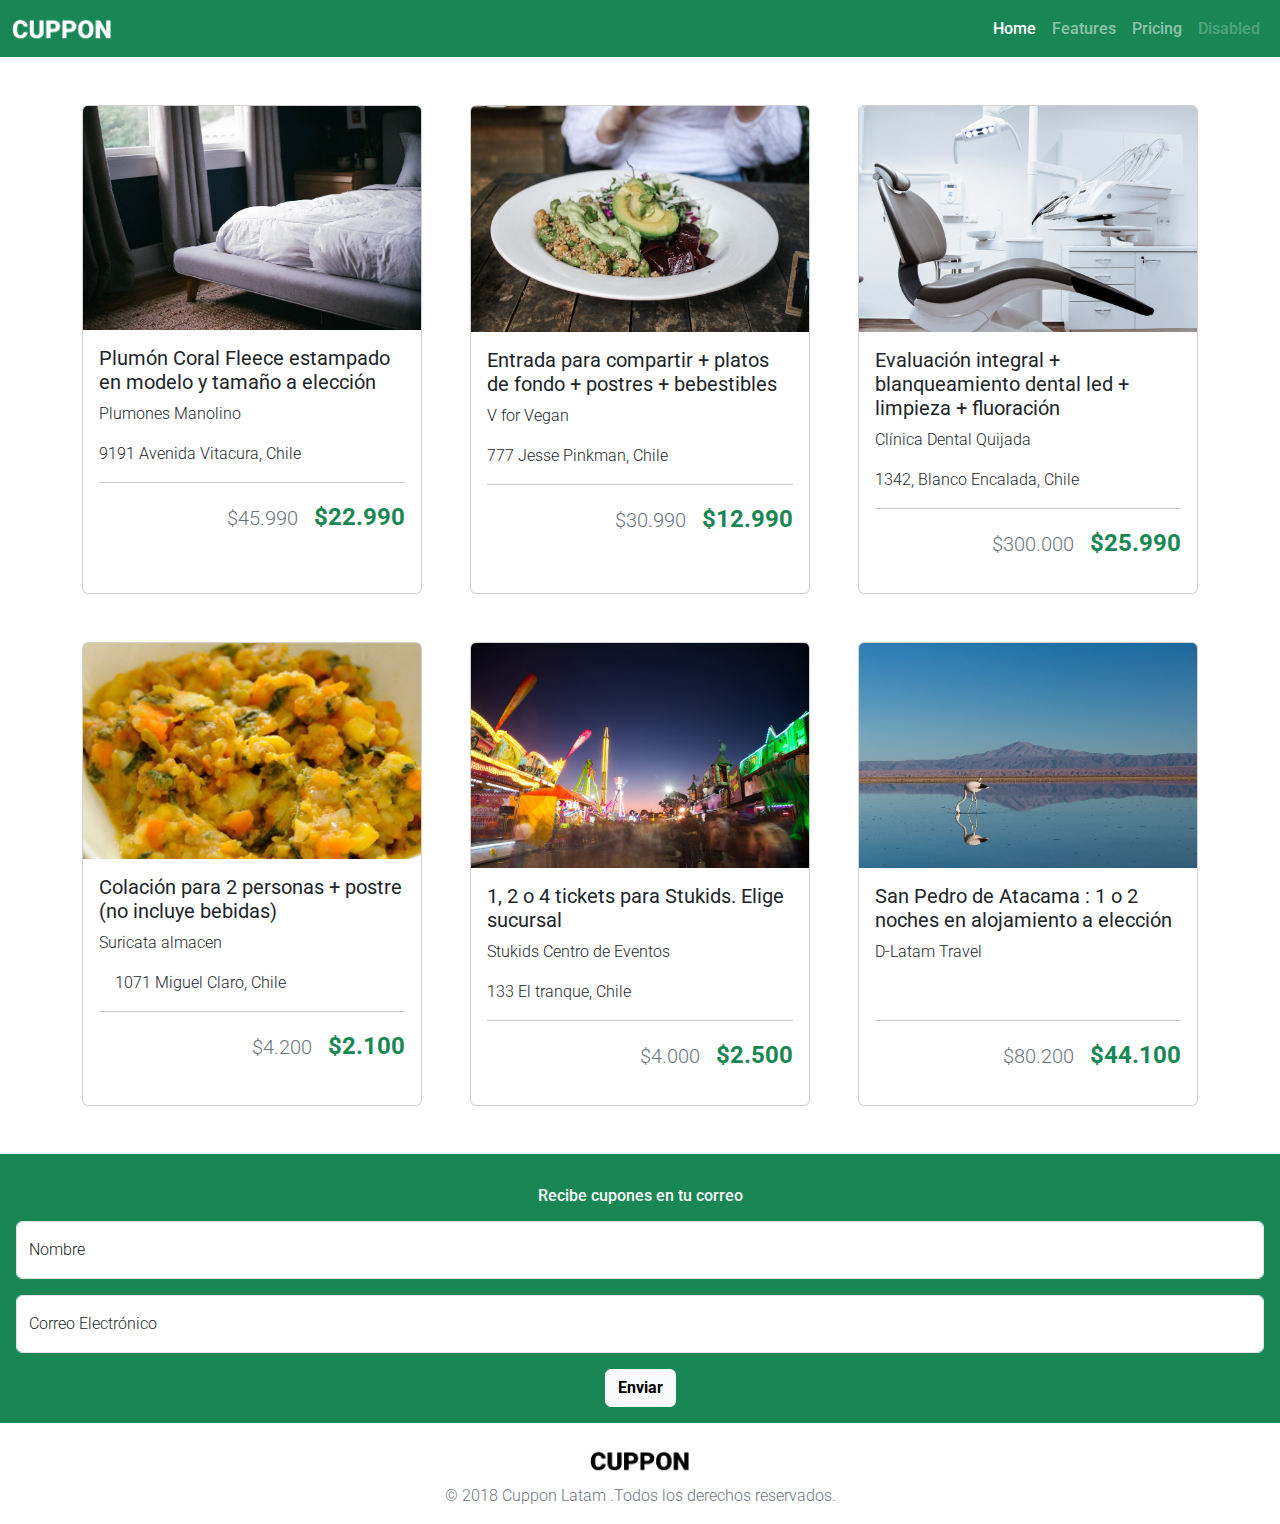
<file: index.html>
<!DOCTYPE html>
<html lang="es">
  <head>
    <meta charset="UTF-8" />
    <meta name="viewport" content="width=device-width, initial-scale=1.0" />
    <link
      href="https://cdn.jsdelivr.net/npm/bootstrap@5.3.3/dist/css/bootstrap.min.css"
      rel="stylesheet"
      integrity="sha384-QWTKZyjpPEjISv5WaRU9OFeRpok6YctnYmDr5pNlyT2bRjXh0JMhjY6hW+ALEwIH"
      crossorigin="anonymous"
    />
    <link rel="stylesheet" href="./assets/css/style.css" />
    <link rel="preconnect" href="https://fonts.googleapis.com" />
    <link rel="preconnect" href="https://fonts.gstatic.com" crossorigin />
    <link
      href="https://fonts.googleapis.com/css2?family=Roboto:ital,wght@0,100;0,300;0,400;0,500;0,700;0,900;1,100;1,300;1,400;1,500;1,700;1,900&display=swap"
      rel="stylesheet"
    />
    <link
      rel="stylesheet"
      href="https://cdnjs.cloudflare.com/ajax/libs/font-awesome/6.6.0/css/all.min.css"
      integrity="sha512-Kc323vGBEqzTmouAECnVceyQqyqdsSiqLQISBL29aUW4U/M7pSPA/gEUZQqv1cwx4OnYxTxve5UMg5GT6L4JJg=="
      crossorigin="anonymous"
      referrerpolicy="no-referrer"
    />
    <script
      defer
      src="https://cdn.jsdelivr.net/npm/bootstrap@5.3.3/dist/js/bootstrap.bundle.min.js"
      integrity="sha384-YvpcrYf0tY3lHB60NNkmXc5s9fDVZLESaAA55NDzOxhy9GkcIdslK1eN7N6jIeHz"
      crossorigin="anonymous"
    ></script>
    <title>Document</title>
  </head>
  <body>
    <header class="mb-5">
      <nav class="navbar navbar-expand-lg bg-success">
        <div class="container-fluid">
          <a class="navbar-brand text-white roboto-medium" href="#"
            ><img
              src="./assets/imgs/logo-white.png"
              class="logo-img"
              alt="logo_cuppon_white"
          /></a>
          <button
            class="navbar-toggler"
            type="button"
            data-bs-toggle="collapse"
            data-bs-target="#navbarNav"
            aria-controls="navbarNav"
            aria-expanded="false"
            aria-label="Toggle navigation"
          >
            <span class="navbar-toggler-icon"></span>
          </button>
          <div class="collapse navbar-collapse" id="navbarNav">
            <ul class="navbar-nav ms-auto text-end">
              <li class="nav-item">
                <a
                  class="nav-link active text-white roboto-medium"
                  aria-current="page"
                  href="#"
                  >Home</a
                >
              </li>
              <li class="nav-item">
                <a class="nav-link text-white-50 roboto-medium" href="#"
                  >Features</a
                >
              </li>
              <li class="nav-item">
                <a class="nav-link text-white-50 roboto-medium" href="#"
                  >Pricing</a
                >
              </li>
              <li class="nav-item">
                <a
                  class="nav-link disabled text-white text-opacity-25 roboto-medium"
                  aria-disabled="true"
                  >Disabled</a
                >
              </li>
            </ul>
          </div>
        </div>
      </nav>
    </header>
    <main>
      <div class="container roboto-light mb-5">
        <div class="row gx-5 gy-5">
          <div class="col-xs-1 col-md-4">
            <div class="card h-100" style="width: 100%">
              <img
                src="./assets/imgs/cupon-1.jpg"
                class="card-img-top"
                alt="plumon_coral"
              />
              <div class="card-body">
                <h5 class="card-title fw-normal">
                  Plumón Coral Fleece estampado en modelo y tamaño a elección
                </h5>
                <p class="card-text">Plumones Manolino</p>
                <p>
                  <i
                    class="fa-sharp fa-solid fa-location-dot text-secondary"
                  ></i>
                  9191 Avenida Vitacura, Chile
                </p>
                <hr />
                <div class="d-flex justify-content-end fs-4 flex-wrap">
                  <p class="fs-5 pt-1 text-secondary text-decoration-line">
                    $45.990
                  </p>
                  <p class="ps-3 text-success fw-bold">$22.990</p>
                </div>
              </div>
            </div>
          </div>
          <div class="col-xs-1 col-md-4">
            <div class="card h-100" style="width: 100%">
              <img
                src="./assets/imgs/cupon-2.jpg"
                class="card-img-top"
                alt="entrada_combo"
              />
              <div class="card-body">
                <h5 class="card-title fw-normal">
                  Entrada para compartir + platos de fondo + postres +
                  bebestibles
                </h5>
                <p class="card-text">V for Vegan</p>
                <p>
                  <i
                    class="fa-sharp fa-solid fa-location-dot text-secondary"
                  ></i>
                  777 Jesse Pinkman, Chile
                </p>
                <hr />
                <div class="d-flex justify-content-end fs-4 flex-wrap">
                  <p class="fs-5 pt-1 text-secondary">$30.990</p>
                  <p class="ps-3 text-success fw-bold">$12.990</p>
                </div>
              </div>
            </div>
          </div>
          <div class="col-xs-1 col-md-4">
            <div class="card h-100" style="width: 100%">
              <img
                src="./assets/imgs/cupon-3.jpg"
                class="card-img-top"
                alt="consulta_dental_blanqueamiento"
              />
              <div class="card-body">
                <h5 class="card-title fw-normal">
                  Evaluación integral + blanqueamiento dental led + limpieza +
                  fluoración
                </h5>
                <p class="card-text">Clínica Dental Quijada</p>
                <p>
                  <i
                    class="fa-sharp fa-solid fa-location-dot text-secondary"
                  ></i>
                  1342, Blanco Encalada, Chile
                </p>
                <hr />
                <div class="d-flex justify-content-end fs-4 flex-wrap">
                  <p class="fs-5 pt-1 text-secondary">$300.000</p>
                  <p class="ps-3 text-success fw-bold">$25.990</p>
                </div>
              </div>
            </div>
          </div>
          <div class="col-xs-1 col-md-4">
            <div class="card h-100" style="width: 100%">
              <img
                src="./assets/imgs/cupon-4.jpg"
                class="card-img-top"
                alt="colacion_comida_2_personas"
              />
              <div class="card-body">
                <h5 class="card-title fw-normal">
                  Colación para 2 personas + postre (no incluye bebidas)
                </h5>
                <p class="card-text">Suricata almacen</p>
                <p>
                  <i
                    class="fa-sharp fa-solid fa-location-dot text-secondary p-2"
                  ></i>
                  1071 Miguel Claro, Chile
                </p>
                <hr />
                <div class="d-flex justify-content-end fs-4 flex-wrap">
                  <p class="fs-5 pt-1 text-secondary">$4.200</p>
                  <p class="ps-3 text-success fw-bold">$2.100</p>
                </div>
              </div>
            </div>
          </div>
          <div class="col-xs-1 col-md-4">
            <div class="card h-100" style="width: 100%">
              <img
                src="./assets/imgs/cupon-5.jpg"
                class="card-img-top"
                alt="tickets_stukids"
              />
              <div class="card-body">
                <h5 class="card-title fw-normal">
                  1, 2 o 4 tickets para Stukids. Elige sucursal
                </h5>
                <p class="card-text">Stukids Centro de Eventos</p>
                <p>
                  <i
                    class="fa-sharp fa-solid fa-location-dot text-secondary"
                  ></i>
                  133 El tranque, Chile
                </p>
                <hr />
                <div class="d-flex justify-content-end fs-4 flex-wrap">
                  <p class="fs-5 pt-1 text-secondary">$4.000</p>
                  <p class="ps-3 text-success fw-bold">$2.500</p>
                </div>
              </div>
            </div>
          </div>
          <div class="col-xs-1 col-md-4">
            <div class="card h-100" style="width: 100%">
              <img
                src="./assets/imgs/cupon-6.jpg"
                class="card-img-top"
                alt="alojamiento_san_pedro_de_atacama"
              />
              <div class="card-body">
                <h5 class="card-title fw-normal">
                  San Pedro de Atacama : 1 o 2 noches en alojamiento a elección
                </h5>
                <p class="card-text">D-Latam Travel</p>
                <br />
                <hr />
                <div class="d-flex justify-content-end fs-4 flex-wrap">
                  <p class="fs-5 pt-1 text-secondary">$80.200</p>
                  <p class="ps-3 text-success fw-bold">$44.100</p>
                </div>
              </div>
            </div>
          </div>
        </div>
      </div>
      <form class="bg-success p-3 text-center">
        <h2
          class="d-flex justify-content-center text-light roboto-medium fs-6 my-3"
        >
          Recibe cupones en tu correo
        </h2>
        <div class="form-floating mb-3">
          <input
            type="email"
            class="form-control"
            id="floatingInput"
            placeholder="name@example.com"
          />
          <label class="roboto-light" for="floatingInput">Nombre</label>
        </div>
        <div class="form-floating">
          <input
            type="password"
            class="form-control"
            id="floatingPassword"
            placeholder="Password"
          />
          <label class="roboto-light" for="floatingPassword"
            >Correo Electrónico</label
          >
        </div>
        <button type="button" class="btn btn-light mt-3 fw-bold">Enviar</button>
      </form>
    </main>
    <footer
      class="roboto-light text-secondary d-flex flex-column align-items-center img_cupon"
    >
      <img
        src="./assets/imgs/logo-black.png"
        class="logo-img pt-4"
        alt="logo_cuppon_black"
      />
      <p class="pt-2">© 2018 Cuppon Latam .Todos los derechos reservados.</p>
    </footer>
  </body>
</html>
</file>
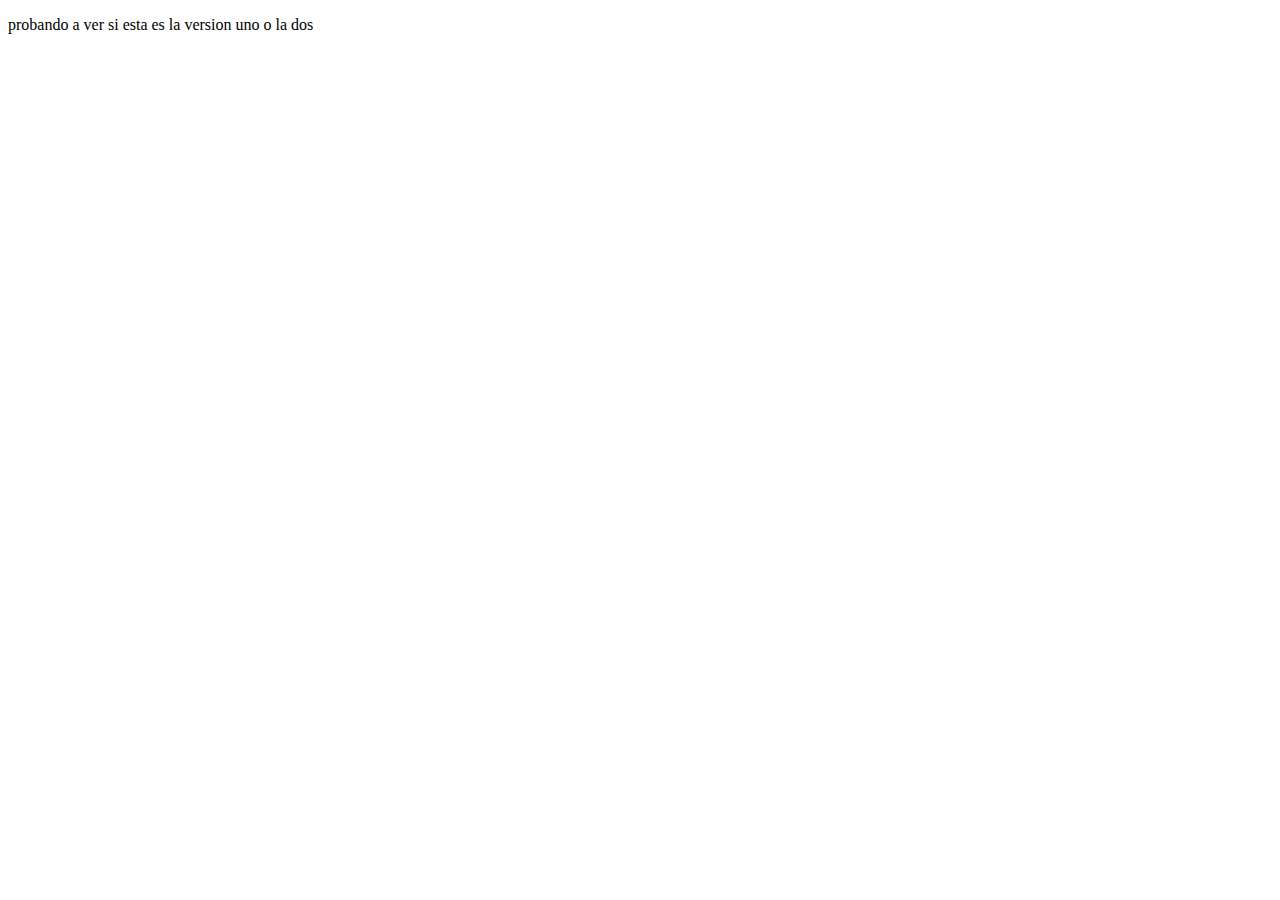
<file: segundo.html>
<!DOCTYPE html>
<html lang="en">
<head>
    <meta charset="UTF-8">
    <meta name="viewport" content="width=device-width, initial-scale=1.0">
    <title>Document</title>
</head>
<body>
    <p>probando a ver si esta es la version uno o la dos</p>
</body>
</html>
</file>
<file: assets/css/style.css>
* {
    margin: 0;
    padding: 0;
    box-sizing: border-box;
  }

body {
    font-family: "Roboto", serif;
}

.roboto-medium {
  font-family: "Roboto", serif;
  font-weight: 500;
  font-style: normal;
}

.roboto-light {
    font-family: "Roboto", serif;
    font-weight: 300;
    font-style: normal;
  }

  .logo-img {
  width: 100px;
  height: auto; 
}
</file>
